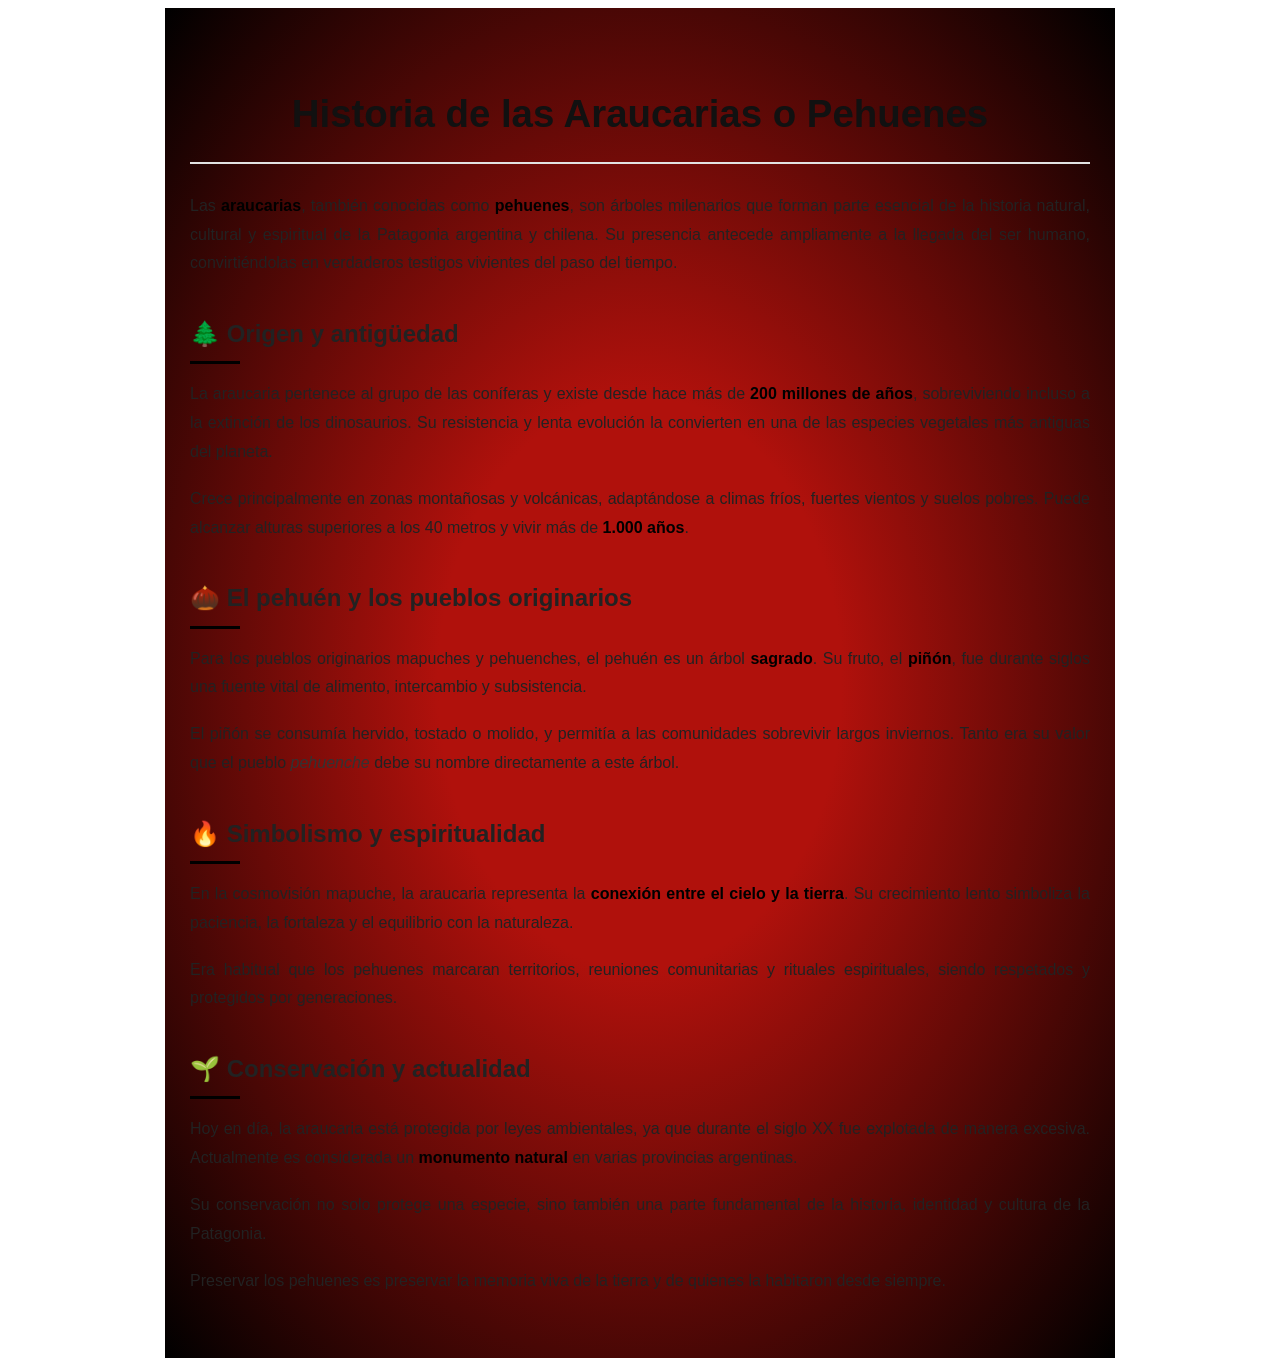
<file: about-araucarias.html>
<!DOCTYPE html>
<html lang="es">
<head>
  <meta charset="UTF-8">
  <meta name="viewport" content="width=device-width, initial-scale=1.0">
<link rel="stylesheet" href="css/araucarias.css">
  <meta name="description" content="Historia, origen y valor cultural de las araucarias o pehuenes, árbol sagrado de la Patagonia.">
  <title>Historia de las Araucarias</title>
</head>

<body>

  <main class="about-section">

    <h1>Historia de las Araucarias o Pehuenes</h1>

    <p>
      Las <strong>araucarias</strong>, también conocidas como <strong>pehuenes</strong>,
      son árboles milenarios que forman parte esencial de la historia natural,
      cultural y espiritual de la Patagonia argentina y chilena.
      Su presencia antecede ampliamente a la llegada del ser humano,
      convirtiéndolas en verdaderos testigos vivientes del paso del tiempo.
    </p>

    <h2>🌲 Origen y antigüedad</h2>

    <p>
      La araucaria pertenece al grupo de las coníferas y existe desde hace
      más de <strong>200 millones de años</strong>, sobreviviendo incluso
      a la extinción de los dinosaurios.
      Su resistencia y lenta evolución la convierten en una de las especies
      vegetales más antiguas del planeta.
    </p>

    <p>
      Crece principalmente en zonas montañosas y volcánicas,
      adaptándose a climas fríos, fuertes vientos y suelos pobres.
      Puede alcanzar alturas superiores a los 40 metros
      y vivir más de <strong>1.000 años</strong>.
    </p>

    <h2>🌰 El pehuén y los pueblos originarios</h2>

    <p>
      Para los pueblos originarios mapuches y pehuenches,
      el pehuén es un árbol <strong>sagrado</strong>.
      Su fruto, el <strong>piñón</strong>, fue durante siglos
      una fuente vital de alimento, intercambio y subsistencia.
    </p>

    <p>
      El piñón se consumía hervido, tostado o molido,
      y permitía a las comunidades sobrevivir largos inviernos.
      Tanto era su valor que el pueblo <em>pehuenche</em>
      debe su nombre directamente a este árbol.
    </p>

    <h2>🔥 Simbolismo y espiritualidad</h2>

    <p>
      En la cosmovisión mapuche,
      la araucaria representa la <strong>conexión entre el cielo y la tierra</strong>.
      Su crecimiento lento simboliza la paciencia,
      la fortaleza y el equilibrio con la naturaleza.
    </p>

    <p>
      Era habitual que los pehuenes marcaran territorios,
      reuniones comunitarias y rituales espirituales,
      siendo respetados y protegidos por generaciones.
    </p>

    <h2>🌱 Conservación y actualidad</h2>

    <p>
      Hoy en día, la araucaria está protegida por leyes ambientales,
      ya que durante el siglo XX fue explotada de manera excesiva.
      Actualmente es considerada un <strong>monumento natural</strong>
      en varias provincias argentinas.
    </p>

    <p>
      Su conservación no solo protege una especie,
      sino también una parte fundamental de la historia,
      identidad y cultura de la Patagonia.
    </p>

    <p>
      Preservar los pehuenes es preservar la memoria viva
      de la tierra y de quienes la habitaron desde siempre.
    </p>

  </main>

</body>
</html>
</file>
<file: css/araucarias.css>
/* ===============================
   Estilos historia Araucarias
   Integrados al estilo de Rápido y Sabroso
   =============================== */

/* Contenedor principal */
.about-section {
  max-width: 900px;
  margin: 0 auto;
  padding: 45px 25px;
  font-family: Arial, sans-serif;
  background-color: #ffffff; /* Blanco limpio */
  color: #111111;             /* Texto principal oscuro */
  line-height: 1.8;
  background-image: radial-gradient(#b0110c 30%, #000 100%);
}

/* Título principal */
.about-section h1 {
  font-size: 2.4rem;
  text-align: center;
  margin-bottom: 28px;
  font-weight: bold;
  color: #111111;             /* Texto bien visible */
  border-bottom: 2px solid #e2e2e2;
  padding-bottom: 14px;
}

/* Subtítulos */
.about-section h2 {
  font-size: 1.5rem;
  margin-top: 34px;
  margin-bottom: 14px;
  color: #222222; /* Ligeramente más suave que el título */
}

/* Párrafos */
.about-section p {
  font-size: 1rem;
  margin-bottom: 18px;
  text-align: justify;
  color: #222222; /* Lectura cómoda */
}

/* Texto en negrita */
.about-section strong {
  font-weight: bold;
  color: #000000; /* Negro puro para destacar */
}

/* Énfasis */
.about-section em {
  font-style: italic;
  color: #333333;
}

/* Línea decorativa bajo subtítulos */
.about-section h2::after {
  content: "";
  display: block;
  width: 50px;
  height: 3px;
  background-color: #000000;
  margin-top: 6px;
}

/* Ajustes responsivos para móviles */
@media (max-width: 768px) {
  .about-section {
    padding: 30px 15px;
  }
  .about-section h1 {
    font-size: 2rem;
  }
  .about-section h2 {
    font-size: 1.3rem;
  }
  .about-section p {
    font-size: 0.95rem;
  }
}
</file>
